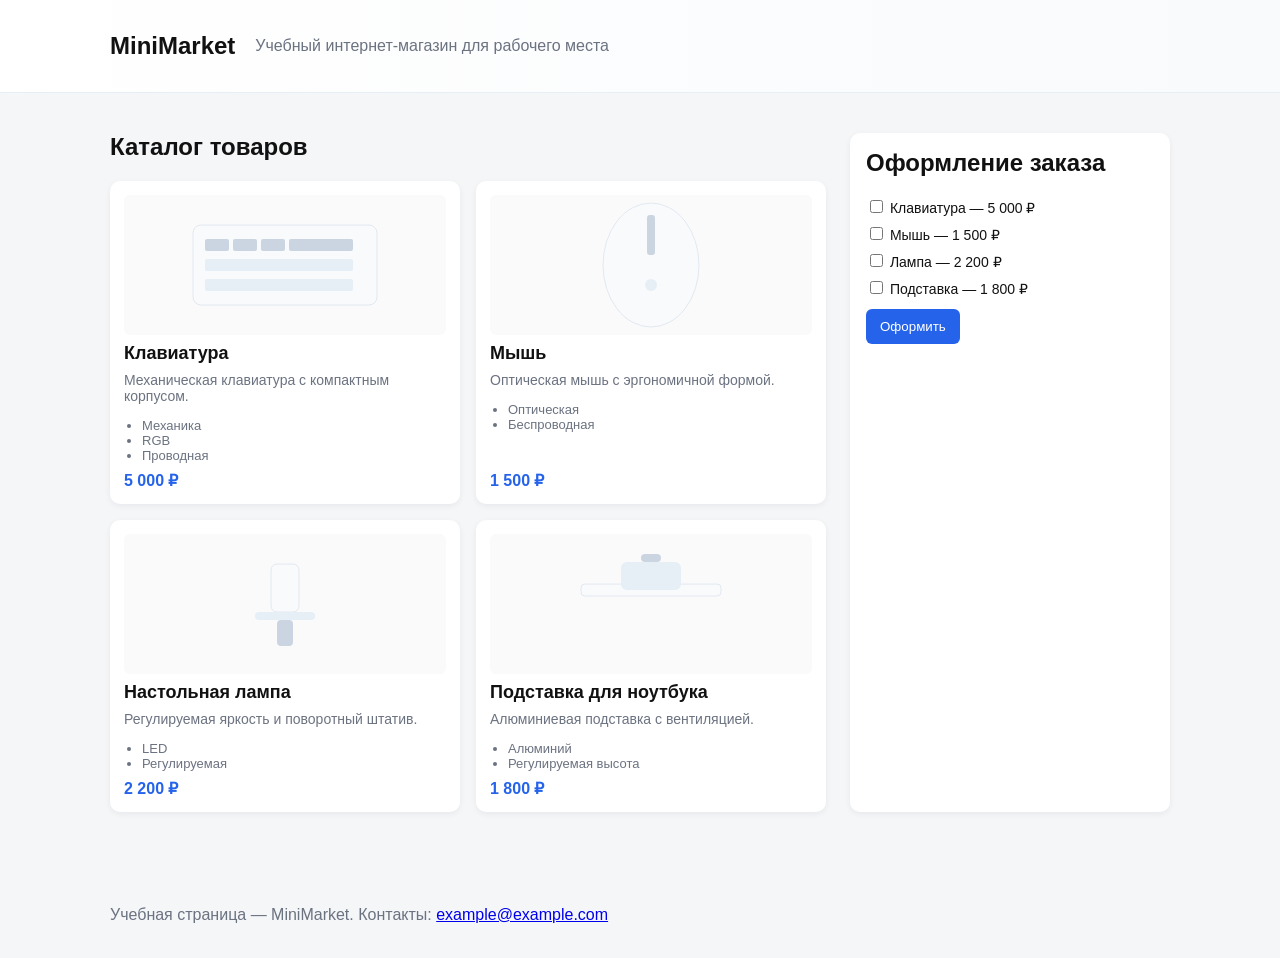
<file: 04-FRONTEND/index.html>
<!doctype html>
<html lang="ru">
<head>
  <meta charset="utf-8">
  <meta name="viewport" content="width=device-width, initial-scale=1">
  <title>MiniMarket — Учебный каталог</title>
  <link rel="stylesheet" href="styles.css">
</head>
<body>
  <header class="site-header">
    <div class="container">
      <h1>MiniMarket</h1>
      <p class="tagline">Учебный интернет‑магазин для рабочего места</p>
    </div>
  </header>

  <main class="container main-grid">
    <section class="catalog">
      <h2>Каталог товаров</h2>
      <div class="products">
        <article class="product">
          <img src="images/keyboard.svg" alt="Клавиатура">
          <h3>Клавиатура</h3>
          <p class="desc">Механическая клавиатура с компактным корпусом.</p>
          <ul class="props"><li>Механика</li><li>RGB</li><li>Проводная</li></ul>
          <div class="price">5 000 ₽</div>
        </article>

        <article class="product">
          <img src="images/mouse.svg" alt="Мышь">
          <h3>Мышь</h3>
          <p class="desc">Оптическая мышь с эргономичной формой.</p>
          <ul class="props"><li>Оптическая</li><li>Беспроводная</li></ul>
          <div class="price">1 500 ₽</div>
        </article>

        <article class="product">
          <img src="images/lamp.svg" alt="Лампа">
          <h3>Настольная лампа</h3>
          <p class="desc">Регулируемая яркость и поворотный штатив.</p>
          <ul class="props"><li>LED</li><li>Регулируемая</li></ul>
          <div class="price">2 200 ₽</div>
        </article>

        <article class="product">
          <img src="images/stand.svg" alt="Подставка">
          <h3>Подставка для ноутбука</h3>
          <p class="desc">Алюминиевая подставка с вентиляцией.</p>
          <ul class="props"><li>Алюминий</li><li>Регулируемая высота</li></ul>
          <div class="price">1 800 ₽</div>
        </article>
      </div>
    </section>

    <aside class="checkout">
      <h2>Оформление заказа</h2>
      <form id="orderForm">
        <label><input type="checkbox" name="item" value="Клавиатура"> Клавиатура — 5 000 ₽</label>
        <label><input type="checkbox" name="item" value="Мышь"> Мышь — 1 500 ₽</label>
        <label><input type="checkbox" name="item" value="Лампа"> Лампа — 2 200 ₽</label>
        <label><input type="checkbox" name="item" value="Подставка"> Подставка — 1 800 ₽</label>
        <div class="form-actions">
          <button type="submit">Оформить</button>
        </div>
      </form>
      <div id="orderResult" class="order-result" aria-live="polite"></div>
    </aside>
  </main>

  <footer class="site-footer">
    <div class="container">
      <p>Учебная страница — MiniMarket. Контакты: <a href="mailto:example@example.com">example@example.com</a></p>
    </div>
  </footer>

  <script>
    document.getElementById('orderForm').addEventListener('submit', function (e) {
      e.preventDefault();
      const checked = Array.from(document.querySelectorAll('input[name="item"]:checked')).map(i => i.parentElement.textContent.trim());
      const result = document.getElementById('orderResult');
      if (!checked.length) {
        result.textContent = 'Пожалуйста, выберите хотя бы один товар.';
        result.style.color = 'crimson';
        return;
      }
      result.style.color = '';
      result.textContent = 'Заказ принят: ' + checked.join(', ');
    });
  </script>
</body>
</html>
</file>
<file: 04-FRONTEND/styles.css>
:root{
  --bg:#f4f6f8;
  --card:#ffffff;
  --accent:#2563eb;
  --muted:#6b7280;
}
*{box-sizing:border-box}
body{font-family:Inter,Segoe UI,Arial,sans-serif;background:var(--bg);color:#111;margin:0}
.container{max-width:1100px;margin:0 auto;padding:20px}
.site-header{background:linear-gradient(90deg,#fff,#f8fafc);border-bottom:1px solid #e6eef6}
.site-header .container{display:flex;align-items:center;gap:20px}
.site-header h1{margin:12px 0;font-size:24px}
.tagline{margin:0;color:var(--muted)}
.main-grid{display:grid;grid-template-columns:1fr 320px;gap:24px;margin-top:20px}
.catalog h2{margin-top:0}
.products{display:grid;grid-template-columns:repeat(2,1fr);gap:16px}
.product{background:var(--card);padding:14px;border-radius:10px;box-shadow:0 2px 6px rgba(15,23,42,0.06);display:flex;flex-direction:column;gap:8px}
.product img{width:100%;height:140px;object-fit:contain;background:#fafafa;border-radius:6px}
.product h3{margin:0;font-size:18px}
.desc{margin:0;color:var(--muted);font-size:14px}
.props{margin:6px 0 0 0;padding-left:18px;color:var(--muted);font-size:13px}
.price{margin-top:auto;font-weight:600;color:var(--accent);font-size:16px}
.checkout{background:var(--card);padding:16px;border-radius:10px;box-shadow:0 2px 6px rgba(15,23,42,0.06)}
.checkout h2{margin-top:0}
.checkout label{display:block;margin:8px 0;font-size:14px}
.form-actions{margin-top:12px}
.form-actions button{background:var(--accent);color:#fff;padding:10px 14px;border-radius:6px;border:0;cursor:pointer}
.order-result{margin-top:10px;font-size:14px}
.site-footer{margin-top:40px;padding:14px 0;background:transparent}
.site-footer p{margin:0;color:var(--muted)}

@media(max-width:900px){
  .main-grid{grid-template-columns:1fr}
  .products{grid-template-columns:1fr}
}
</file>
